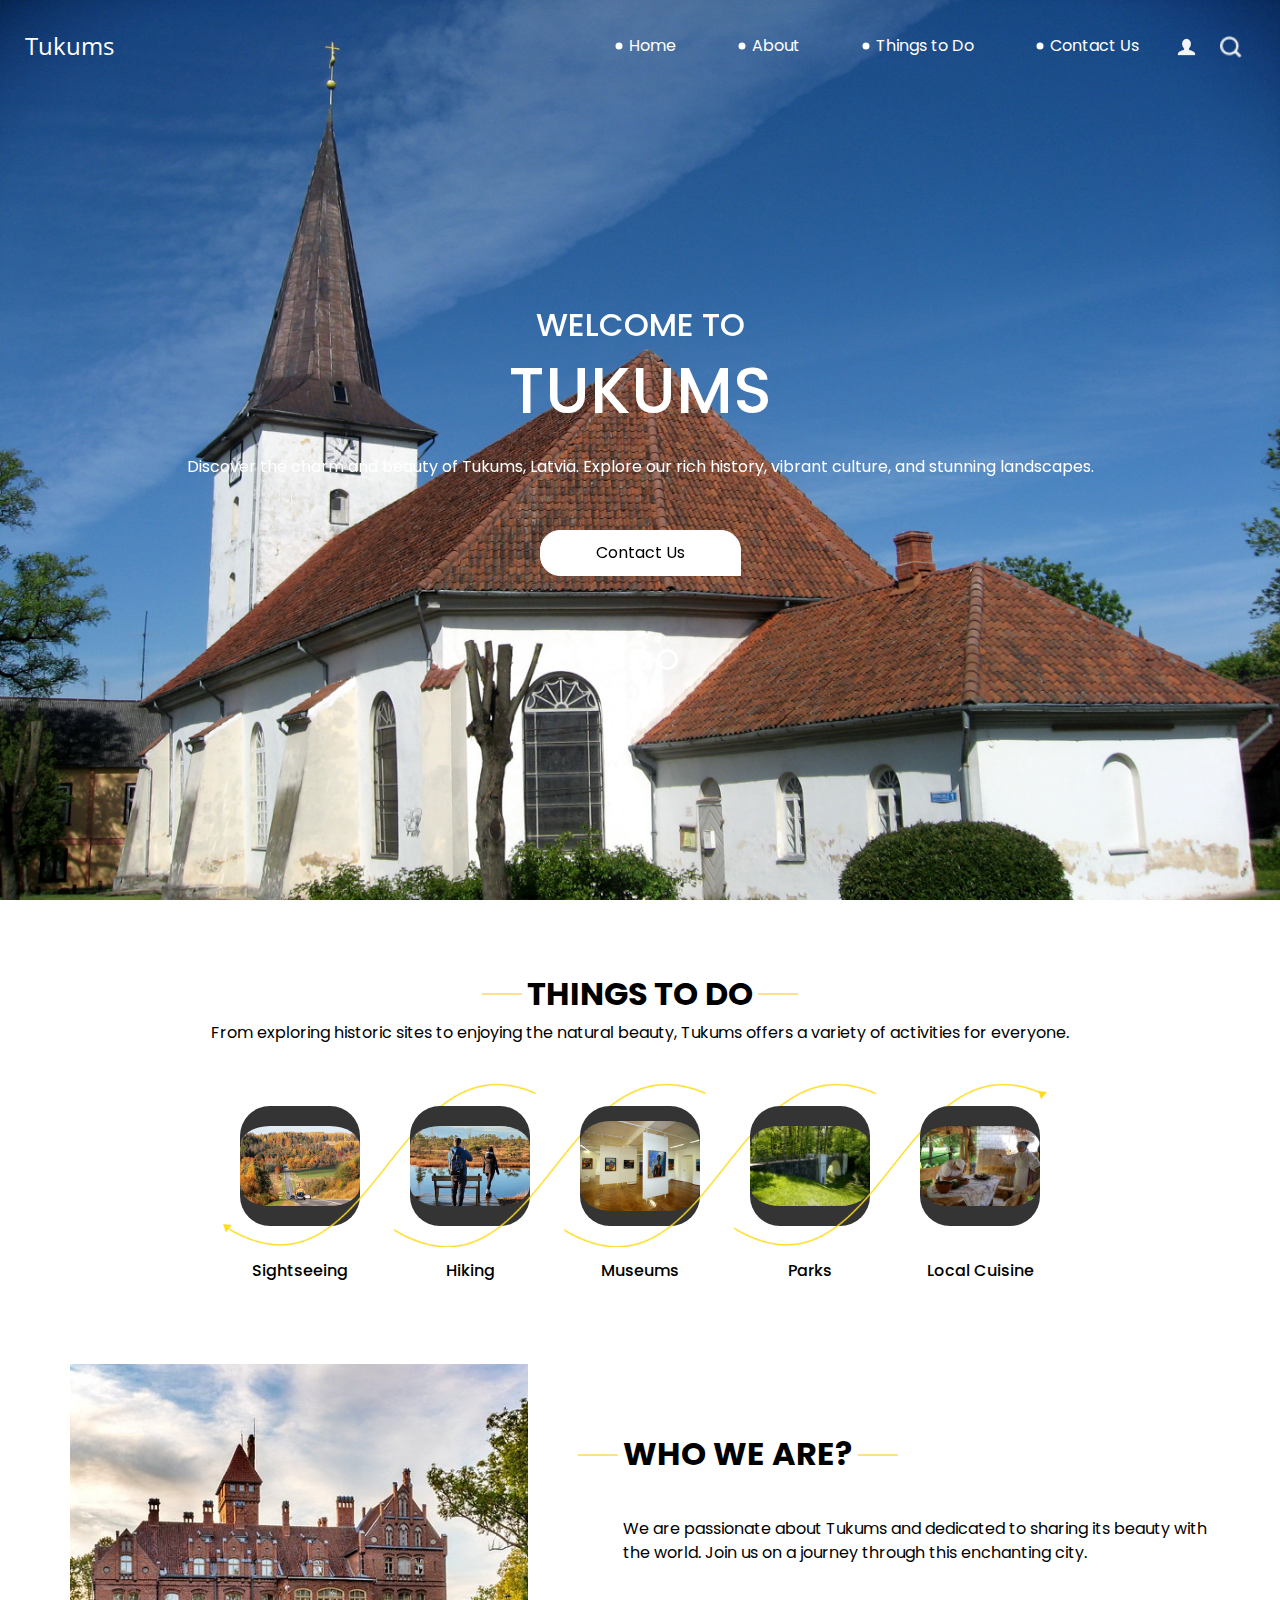
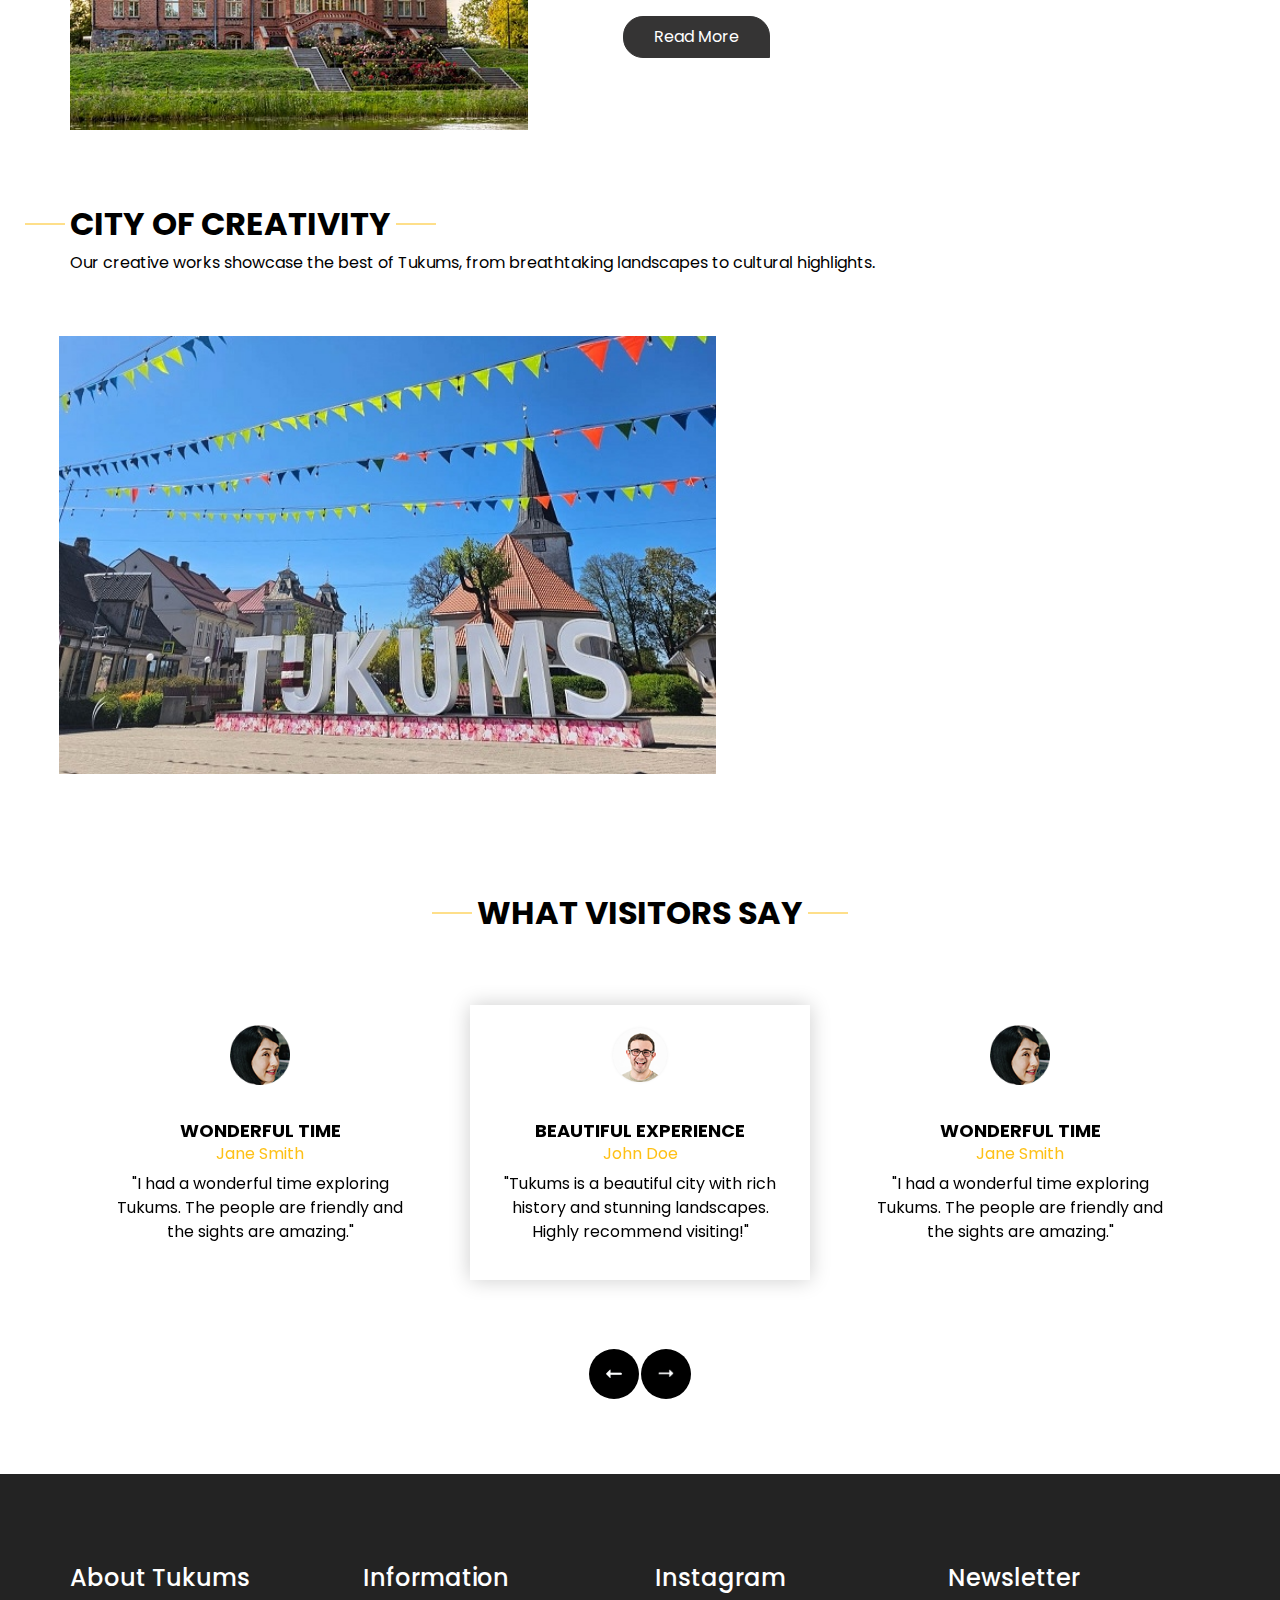
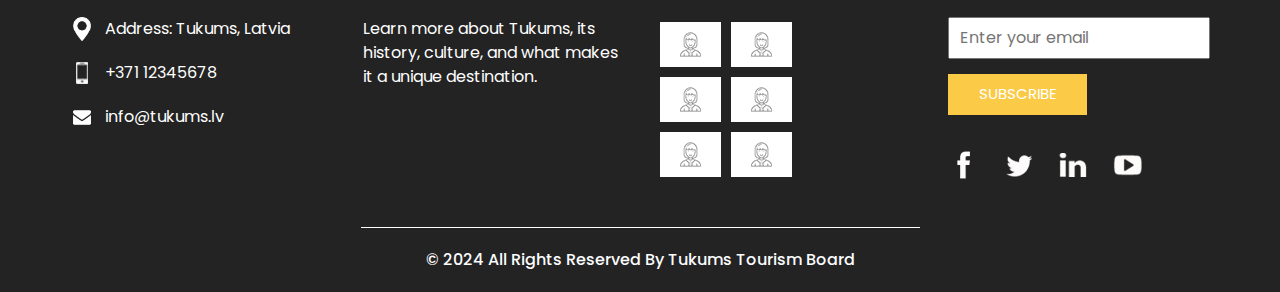
<file: index.html>
<!DOCTYPE html>
<html>

<head>
  <!-- Basic -->
  <meta charset="utf-8" />
  <meta http-equiv="X-UA-Compatible" content="IE=edge" />
  <!-- Mobile Metas -->
  <meta name="viewport" content="width=device-width, initial-scale=1, shrink-to-fit=no" />
  <!-- Site Metas -->
  <meta name="keywords" content="Tukums, Latvia, tourism, city guide" />
  <meta name="description" content="Welcome to Tukums, Latvia - your ultimate guide to exploring the charming city." />
  <meta name="author" content="Tukums Tourism Board" />

  <title>Welcome to Tukums</title>

  <!-- slider stylesheet -->
  <link rel="stylesheet" type="text/css" href="https://cdnjs.cloudflare.com/ajax/libs/OwlCarousel2/2.3.4/assets/owl.carousel.min.css" />

  <!-- bootstrap core css -->
  <link rel="stylesheet" type="text/css" href="css/bootstrap.css" />

  <!-- fonts style -->
  <link href="https://fonts.googleapis.com/css?family=Open+Sans:400,700|Poppins:400,700&display=swap" rel="stylesheet">
  <!-- Custom styles for this template -->
  <link href="css/style.css" rel="stylesheet" />
  <!-- responsive style -->
  <link href="css/responsive.css" rel="stylesheet" />
</head>

<body>
  <div class="hero_area">
    <!-- header section starts -->
    <header class="header_section">
      <div class="container-fluid">
        <nav class="navbar navbar-expand-lg custom_nav-container pt-3">
          <a class="navbar-brand" href="index.html">
            <span>
              Tukums
            </span>
          </a>
          <button class="navbar-toggler" type="button" data-toggle="collapse" data-target="#navbarSupportedContent" aria-controls="navbarSupportedContent" aria-expanded="false" aria-label="Toggle navigation">
            <span class="navbar-toggler-icon"></span>
          </button>

          <div class="collapse navbar-collapse" id="navbarSupportedContent">
            <div class="d-flex ml-auto flex-column flex-lg-row align-items-center">
              <ul class="navbar-nav">
                <li class="nav-item active">
                  <a class="nav-link" href="index.html">Home <span class="sr-only">(current)</span></a>
                </li>
                <li class="nav-item">
                  <a class="nav-link" href="about.html"> About </a>
                </li>
                <li class="nav-item">
                  <a class="nav-link" href="do.html"> Things to Do </a>
                </li>
                <li class="nav-item">
                  <a class="nav-link" href="contact.html">Contact Us</a>
                </li>
              </ul>
              <div class="user_option">
                <a href="">
                  <img src="images/user.png" alt="">
                </a>
                <form class="form-inline my-2 my-lg-0 ml-0 ml-lg-4 mb-3 mb-lg-0">
                  <button class="btn my-2 my-sm-0 nav_search-btn" type="submit"></button>
                </form>
              </div>
            </div>
          </div>
        </nav>
      </div>
    </header>
    <!-- end header section -->
    <!-- slider section -->
    <section class="slider_section position-relative">
      <div class="container">
        <div id="carouselExampleIndicators" class="carousel slide" data-ride="carousel">
          <ol class="carousel-indicators">
            <li data-target="#carouselExampleIndicators" data-slide-to="0" class="active"></li>
            <li data-target="#carouselExampleIndicators" data-slide-to="1"></li>
            <li data-target="#carouselExampleIndicators" data-slide-to="2"></li>
          </ol>
          <div class="carousel-inner">
            <div class="carousel-item active">
              <div class="row">
                <div class="col">
                  <div class="detail-box">
                    <div>
                      <h2>
                        Welcome to
                      </h2>
                      <h1>
                        Tukums
                      </h1>
                      <p>
                        Discover the charm and beauty of Tukums, Latvia. Explore our rich history, vibrant culture, and stunning landscapes.
                      </p>
                      <div class="">
                        <a href="contact.html">
                          Contact Us
                        </a>
                      </div>
                    </div>
                  </div>
                </div>
              </div>
            </div>
            <!-- Add more carousel items if needed -->
          </div>
        </div>
      </div>
    </section>
    <!-- end slider section -->
  </div>

  <!-- do section -->
  <section class="do_section layout_padding">
    <div class="container">
      <div class="heading_container">
        <h2>
          Things to Do
        </h2>
        <p>
          From exploring historic sites to enjoying the natural beauty, Tukums offers a variety of activities for everyone.
        </p>
      </div>
      <div class="do_container">
        <div class="box arrow-start arrow_bg">
          <div class="img-box">
            <img src="tukums-images/tukums3.jpeg" alt="">
          </div>
          <div class="detail-box">
            <h6>
              Sightseeing
            </h6>
          </div>
        </div>
        <div class="box arrow-middle arrow_bg">
          <div class="img-box">
            <img src="tukums-images/tukums2.jpg" alt="">
          </div>
          <div class="detail-box">
            <h6>
              Hiking
            </h6>
          </div>
        </div>
        <div class="box arrow-middle arrow_bg">
          <div class="img-box">
            <img src="tukums-images/tukums4.jpeg" alt="">
          </div>
          <div class="detail-box">
            <h6>
              Museums
            </h6>
          </div>
        </div>
        <div class="box arrow-end arrow_bg">
          <div class="img-box">
            <img src="tukums-images/tukums5.jpg" alt="">
          </div>
          <div class="detail-box">
            <h6>
              Parks
            </h6>
          </div>
        </div>
        <div class="box">
          <div class="img-box">
            <img src="tukums-images/tukums6.jpeg" alt="">
          </div>
          <div class="detail-box">
            <h6>
              Local Cuisine
            </h6>
          </div>
        </div>
      </div>
    </div>
  </section>
  <!-- end do section -->

  <!-- who section -->
  <section class="who_section">
    <div class="container">
      <div class="row">
        <div class="col-md-5">
          <div class="img-box">
            <img src="tukums-images/tukums7.jpg" alt="">
          </div>
        </div>
        <div class="col-md-7">
          <div class="detail-box">
            <div class="heading_container">
              <h2>
                WHO WE ARE?
              </h2>
            </div>
            <p>
              We are passionate about Tukums and dedicated to sharing its beauty with the world. Join us on a journey through this enchanting city.
            </p>
            <div>
              <a href="about.html">
                Read More
              </a>
            </div>
          </div>
        </div>
      </div>
    </div>
  </section>
  <!-- end who section -->

  <!-- work section -->
  <section class="work_section layout_padding">
    <div class="container">
      <div class="heading_container">
        <h2>
          City of Creativity
        </h2>
        <p>
          Our creative works showcase the best of Tukums, from breathtaking landscapes to cultural highlights.
        </p>
      </div>
      <div class="work_container layout_padding2">
        <div class="box b-1">
          <img src="tukums-images/tukums8.jpg" alt="">
        </div>
      </div>
    </div>
  </section>
  <!-- end work section -->

  <!-- client section -->
  <section class="client_section">
    <div class="container">
      <div class="heading_container">
        <h2>
          WHAT VISITORS SAY
        </h2>
      </div>
      <div class="carousel-wrap">
        <div class="owl-carousel">
          <div class="item">
            <div class="box">
              <div class="img-box">
                <img src="images/c-1.png" alt="">
              </div>
              <div class="detail-box">
                <h5>
                  Beautiful Experience <br>
                  <span>
                    John Doe
                  </span>
                </h5>
                <p>
                  "Tukums is a beautiful city with rich history and stunning landscapes. Highly recommend visiting!"
                </p>
              </div>
            </div>
          </div>
          <div class="item">
            <div class="box">
              <div class="img-box">
                <img src="images/c-2.png" alt="">
              </div>
              <div class="detail-box">
                <h5>
                  Wonderful Time <br>
                  <span>
                    Jane Smith
                  </span>
                </h5>
                <p>
                  "I had a wonderful time exploring Tukums. The people are friendly and the sights are amazing."
                </p>
              </div>
            </div>
          </div>
          <!-- Add more testimonials if needed -->
        </div>
      </div>
    </div>
  </section>
  <!-- end client section -->

  <!-- info section -->
  <section class="info_section ">
    <div class="container">
      <div class="row">
        <div class="col-md-3">
          <div class="info_contact">
            <h5>
              About Tukums
            </h5>
            <div>
              <div class="img-box">
                <img src="images/location-white.png" width="18px" alt="">
              </div>
              <p>
                Address: Tukums, Latvia
              </p>
            </div>
            <div>
              <div class="img-box">
                <img src="images/telephone-white.png" width="12px" alt="">
              </div>
              <p>
                +371 12345678
              </p>
            </div>
            <div>
              <div class="img-box">
                <img src="images/envelope-white.png" width="18px" alt="">
              </div>
              <p>
                info@tukums.lv
              </p>
            </div>
          </div>
        </div>
        <div class="col-md-3">
          <div class="info_info">
            <h5>
              Information
            </h5>
            <p>
              Learn more about Tukums, its history, culture, and what makes it a unique destination.
            </p>
          </div>
        </div>

        <div class="col-md-3">
          <div class="info_insta">
            <h5>
              Instagram
            </h5>
            <div class="insta_container">
              <div>
                <a href="">
                  <div class="insta-box b-1">
                    <img src="images/insta.png" alt="">
                  </div>
                </a>
                <a href="">
                  <div class="insta-box b-2">
                    <img src="images/insta.png" alt="">
                  </div>
                </a>
              </div>

              <div>
                <a href="">
                  <div class="insta-box b-3">
                    <img src="images/insta.png" alt="">
                  </div>
                </a>
                <a href="">
                  <div class="insta-box b-4">
                    <img src="images/insta.png" alt="">
                  </div>
                </a>
              </div>
              <div>
                <a href="">
                  <div class="insta-box b-3">
                    <img src="images/insta.png" alt="">
                  </div>
                </a>
                <a href="">
                  <div class="insta-box b-4">
                    <img src="images/insta.png" alt="">
                  </div>
                </a>
              </div>
            </div>
          </div>
        </div>
        <div class="col-md-3">
          <div class="info_form ">
            <h5>
              Newsletter
            </h5>
            <form action="">
              <input type="email" placeholder="Enter your email">
              <button>
                Subscribe
              </button>
            </form>
            <div class="social_box">
              <a href="">
                <img src="images/fb.png" alt="">
              </a>
              <a href="">
                <img src="images/twitter.png" alt="">
              </a>
              <a href="">
                <img src="images/linkedin.png" alt="">
              </a>
              <a href="">
                <img src="images/youtube.png" alt="">
              </a>
            </div>
          </div>
        </div>
      </div>
    </div>
  </section>
  <!-- end info section -->

  <!-- footer section -->
  <section class="container-fluid footer_section">
    <p>
      &copy; 2024 All Rights Reserved By Tukums Tourism Board
    </p>
  </section>
  <!-- end footer section -->

  <script type="text/javascript" src="js/jquery-3.4.1.min.js"></script>
  <script type="text/javascript" src="js/bootstrap.js"></script>
  <script type="text/javascript" src="https://cdnjs.cloudflare.com/ajax/libs/OwlCarousel2/2.3.4/owl.carousel.min.js"></script>
  <!-- owl carousel script -->
  <script type="text/javascript">
    $(".owl-carousel").owlCarousel({
      loop: true,
      margin: 0,
      navText: [],
      center: true,
      autoplay: true,
      autoplayHoverPause: true,
      responsive: {
        0: {
          items: 1
        },
        1000: {
          items: 3
        }
      }
    });
  </script>
  <!-- end owl carousel script -->

</body>

</html>
</file>
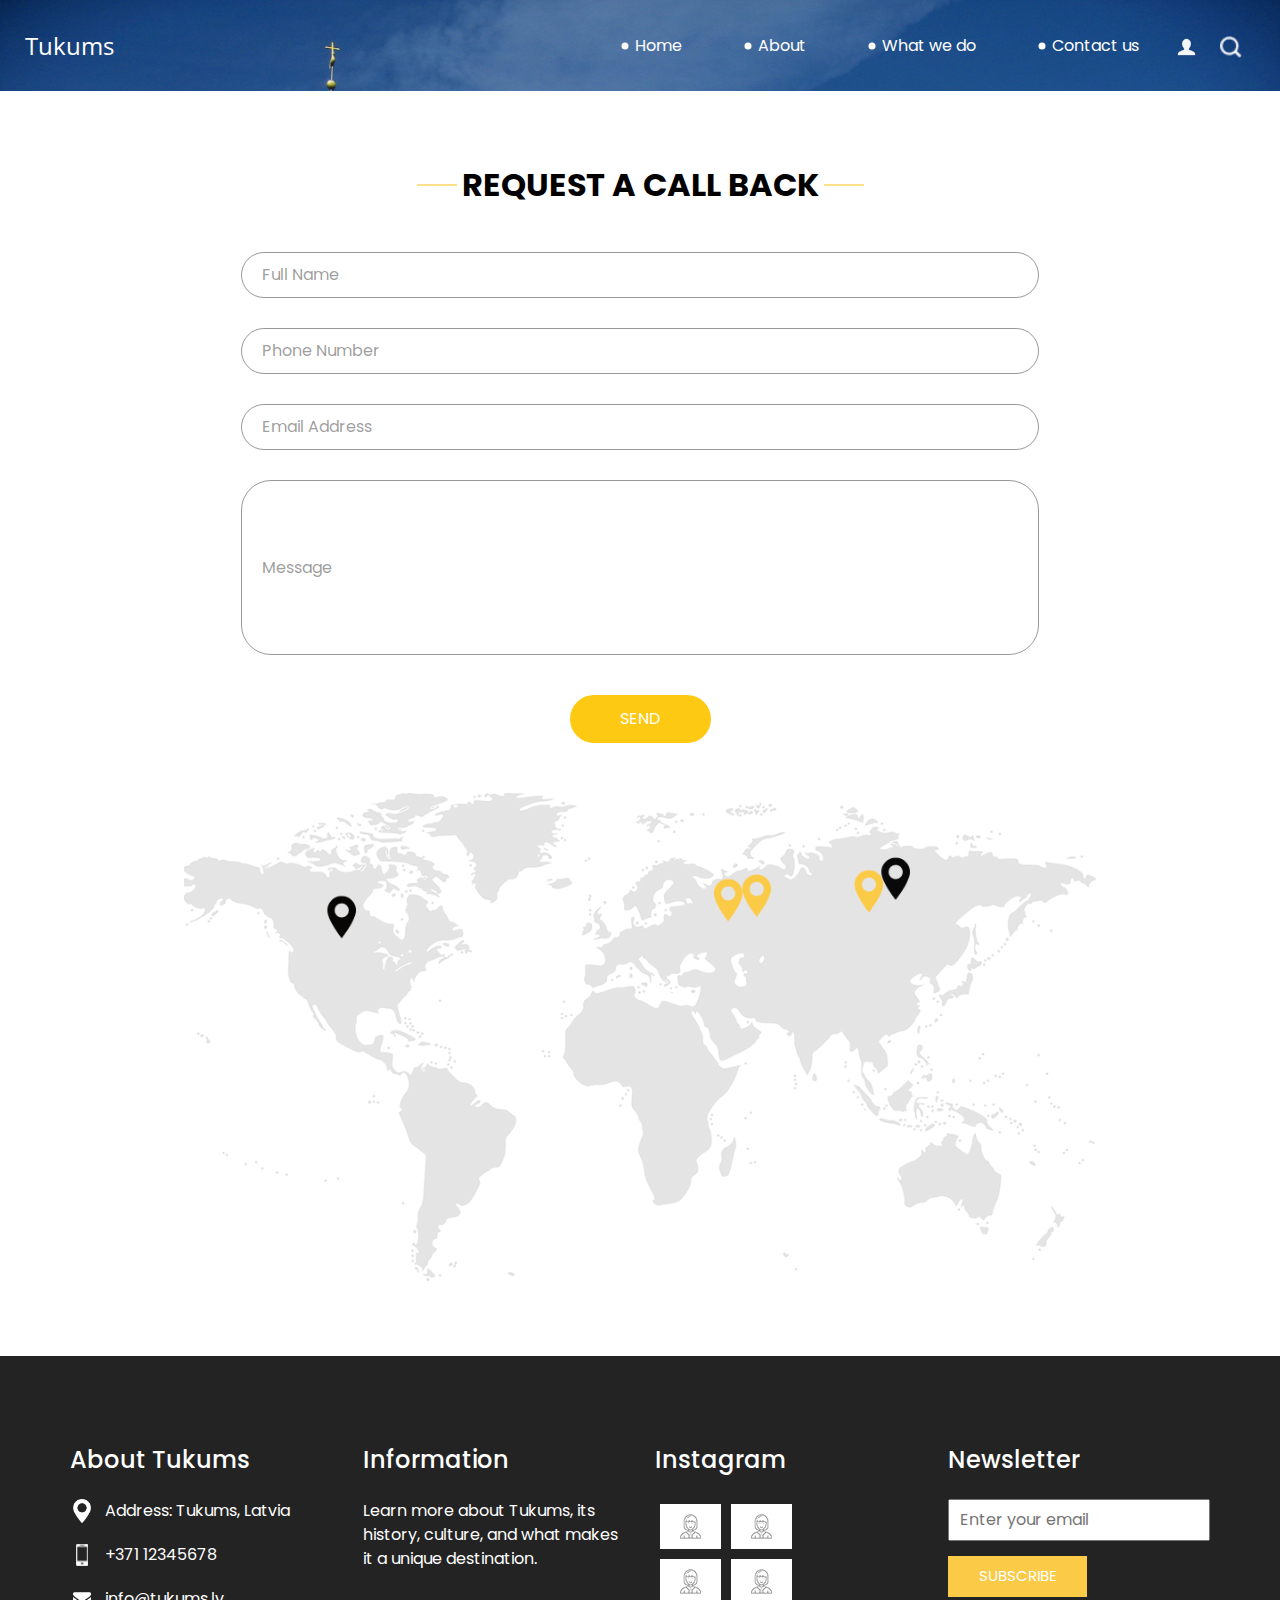
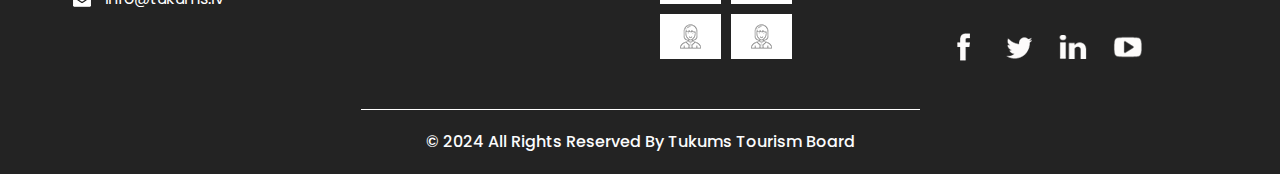
<file: contact.html>
<!DOCTYPE html>
<html>

<head>
  <!-- Basic -->
  <meta charset="utf-8" />
  <meta http-equiv="X-UA-Compatible" content="IE=edge" />
  <!-- Mobile Metas -->
  <meta name="viewport" content="width=device-width, initial-scale=1, shrink-to-fit=no" />
  <!-- Site Metas -->
  <meta name="keywords" content="" />
  <meta name="description" content="" />
  <meta name="author" content="" />

  <title>Tukums</title>

  <!-- slider stylesheet -->
  <!-- slider stylesheet -->
  <link rel="stylesheet" type="text/css" href="https://cdnjs.cloudflare.com/ajax/libs/OwlCarousel2/2.3.4/assets/owl.carousel.min.css" />

  <!-- bootstrap core css -->
  <link rel="stylesheet" type="text/css" href="css/bootstrap.css" />

  <!-- fonts style -->
  <link href="https://fonts.googleapis.com/css?family=Open+Sans:400,700|Poppins:400,700&display=swap" rel="stylesheet">
  <!-- Custom styles for this template -->
  <link href="css/style.css" rel="stylesheet" />
  <!-- responsive style -->
  <link href="css/responsive.css" rel="stylesheet" />
</head>

<body class="sub_page">
  <div class="hero_area">
    <!-- header section strats -->
    <header class="header_section">
      <div class="container-fluid">
        <nav class="navbar navbar-expand-lg custom_nav-container pt-3">
          <a class="navbar-brand" href="index.html">
            <span>
             Tukums
            </span>
          </a>
          <button class="navbar-toggler" type="button" data-toggle="collapse" data-target="#navbarSupportedContent" aria-controls="navbarSupportedContent" aria-expanded="false" aria-label="Toggle navigation">
            <span class="navbar-toggler-icon"></span>
          </button>

          <div class="collapse navbar-collapse" id="navbarSupportedContent">
            <div class="d-flex ml-auto flex-column flex-lg-row align-items-center">
              <ul class="navbar-nav  ">
                <li class="nav-item active">
                  <a class="nav-link" href="index.html">Home <span class="sr-only">(current)</span></a>
                </li>
                <li class="nav-item">
                  <a class="nav-link" href="about.html"> About </a>
                </li>
                <li class="nav-item">
                  <a class="nav-link" href="do.html"> What we do </a>
                </li>
                <li class="nav-item">
                  <a class="nav-link" href="contact.html">Contact us</a>
                </li>
              </ul>
              <div class="user_option">
                <a href="">
                  <img src="images/user.png" alt="">
                </a>
                <form class="form-inline my-2 my-lg-0 ml-0 ml-lg-4 mb-3 mb-lg-0">
                  <button class="btn  my-2 my-sm-0 nav_search-btn" type="submit"></button>
                </form>
              </div>
            </div>
          </div>
        </nav>
      </div>
    </header>
    <!-- end header section -->
  </div>

  <!-- contact section -->

  <section class="contact_section layout_padding">
    <div class="container">

      <div class="heading_container">
        <h2>
          Request A Call Back
        </h2>
      </div>
      <div class="">
        <div class="">
          <div class="row">
            <div class="col-md-9 mx-auto">
              <div class="contact-form">
                <form action="">
                  <div>
                    <input type="text" placeholder="Full Name ">
                  </div>
                  <div>
                    <input type="text" placeholder="Phone Number">
                  </div>
                  <div>
                    <input type="email" placeholder="Email Address">
                  </div>
                  <div>
                    <input type="text" placeholder="Message" class="input_message">
                  </div>
                  <div class="d-flex justify-content-center">
                    <button type="submit" class="btn_on-hover">
                      Send
                    </button>
                  </div>
                </form>
              </div>
            </div>
          </div>
        </div>
      </div>
      <div class="map_img-box">
        <img src="images/map-img.png" alt="">
      </div>
    </div>
  </section>


  <!-- end contact section -->



  <!-- info section -->
  <section class="info_section ">
    <div class="container">
      <div class="row">
        <div class="col-md-3">
          <div class="info_contact">
            <h5>
              About Tukums
            </h5>
            <div>
              <div class="img-box">
                <img src="images/location-white.png" width="18px" alt="">
              </div>
              <p>
                Address: Tukums, Latvia
              </p>
            </div>
            <div>
              <div class="img-box">
                <img src="images/telephone-white.png" width="12px" alt="">
              </div>
              <p>
                +371 12345678
              </p>
            </div>
            <div>
              <div class="img-box">
                <img src="images/envelope-white.png" width="18px" alt="">
              </div>
              <p>
                info@tukums.lv
              </p>
            </div>
          </div>
        </div>
        <div class="col-md-3">
          <div class="info_info">
            <h5>
              Information
            </h5>
            <p>
              Learn more about Tukums, its history, culture, and what makes it a unique destination.
            </p>
          </div>
        </div>

        <div class="col-md-3">
          <div class="info_insta">
            <h5>
              Instagram
            </h5>
            <div class="insta_container">
              <div>
                <a href="">
                  <div class="insta-box b-1">
                    <img src="images/insta.png" alt="">
                  </div>
                </a>
                <a href="">
                  <div class="insta-box b-2">
                    <img src="images/insta.png" alt="">
                  </div>
                </a>
              </div>

              <div>
                <a href="">
                  <div class="insta-box b-3">
                    <img src="images/insta.png" alt="">
                  </div>
                </a>
                <a href="">
                  <div class="insta-box b-4">
                    <img src="images/insta.png" alt="">
                  </div>
                </a>
              </div>
              <div>
                <a href="">
                  <div class="insta-box b-3">
                    <img src="images/insta.png" alt="">
                  </div>
                </a>
                <a href="">
                  <div class="insta-box b-4">
                    <img src="images/insta.png" alt="">
                  </div>
                </a>
              </div>
            </div>
          </div>
        </div>
        <div class="col-md-3">
          <div class="info_form ">
            <h5>
              Newsletter
            </h5>
            <form action="">
              <input type="email" placeholder="Enter your email">
              <button>
                Subscribe
              </button>
            </form>
            <div class="social_box">
              <a href="">
                <img src="images/fb.png" alt="">
              </a>
              <a href="">
                <img src="images/twitter.png" alt="">
              </a>
              <a href="">
                <img src="images/linkedin.png" alt="">
              </a>
              <a href="">
                <img src="images/youtube.png" alt="">
              </a>
            </div>
          </div>
        </div>
      </div>
    </div>
  </section>
  <!-- end info section -->

  <!-- footer section -->
  <section class="container-fluid footer_section">
    <p>
      &copy; 2024 All Rights Reserved By Tukums Tourism Board
    </p>
  </section>
  <!-- end footer section -->

  <script type="text/javascript" src="js/jquery-3.4.1.min.js"></script>
  <script type="text/javascript" src="js/bootstrap.js"></script>
  <script type="text/javascript" src="https://cdnjs.cloudflare.com/ajax/libs/OwlCarousel2/2.3.4/owl.carousel.min.js"></script>
  <!-- owl carousel script -->
  <script type="text/javascript">
    $(".owl-carousel").owlCarousel({
      loop: true,
      margin: 0,
      navText: [],
      center: true,
      autoplay: true,
      autoplayHoverPause: true,
      responsive: {
        0: {
          items: 1
        },
        1000: {
          items: 3
        }
      }
    });
  </script>
  <!-- end owl carousel script -->

</body>

</html>
</file>
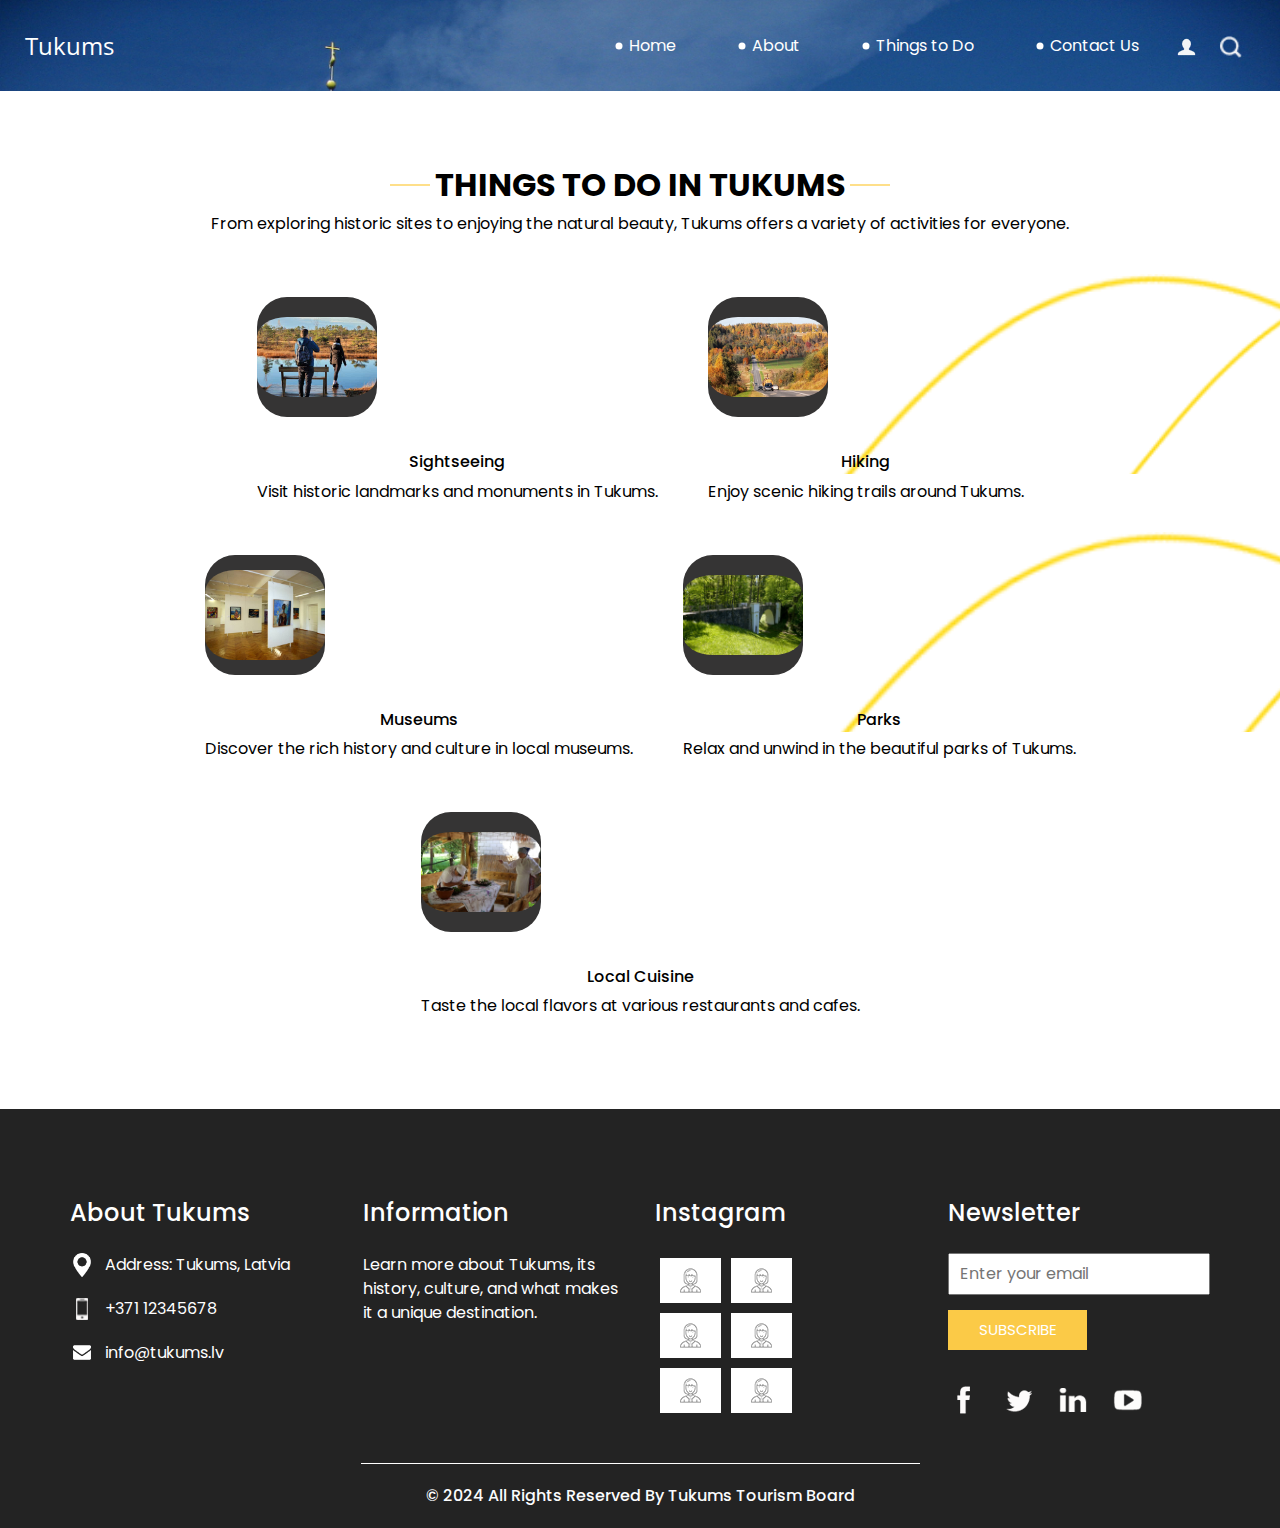
<file: do.html>
<!DOCTYPE html>
<html>

<head>
  <!-- Basic -->
  <meta charset="utf-8" />
  <meta http-equiv="X-UA-Compatible" content="IE=edge" />
  <!-- Mobile Metas -->
  <meta name="viewport" content="width=device-width, initial-scale=1, shrink-to-fit=no" />
  <!-- Site Metas -->
  <meta name="keywords" content="Tukums, Latvia, things to do, activities, tourism" />
  <meta name="description" content="Explore things to do in Tukums, Latvia. Discover various activities and attractions." />
  <meta name="author" content="Tukums Tourism Board" />

  <title>Things to Do in Tukums</title>

  <!-- slider stylesheet -->
  <link rel="stylesheet" type="text/css" href="https://cdnjs.cloudflare.com/ajax/libs/OwlCarousel2/2.3.4/assets/owl.carousel.min.css" />

  <!-- bootstrap core css -->
  <link rel="stylesheet" type="text/css" href="css/bootstrap.css" />

  <!-- fonts style -->
  <link href="https://fonts.googleapis.com/css?family=Open+Sans:400,700|Poppins:400,700&display=swap" rel="stylesheet">
  <!-- Custom styles for this template -->
  <link href="css/style.css" rel="stylesheet" />
  <!-- responsive style -->
  <link href="css/responsive.css" rel="stylesheet" />
</head>

<body class="sub_page">
  <div class="hero_area">
    <!-- header section starts -->
    <header class="header_section">
      <div class="container-fluid">
        <nav class="navbar navbar-expand-lg custom_nav-container pt-3">
          <a class="navbar-brand" href="index.html">
            <span>
              Tukums
            </span>
          </a>
          <button class="navbar-toggler" type="button" data-toggle="collapse" data-target="#navbarSupportedContent" aria-controls="navbarSupportedContent" aria-expanded="false" aria-label="Toggle navigation">
            <span class="navbar-toggler-icon"></span>
          </button>

          <div class="collapse navbar-collapse" id="navbarSupportedContent">
            <div class="d-flex ml-auto flex-column flex-lg-row align-items-center">
              <ul class="navbar-nav">
                <li class="nav-item">
                  <a class="nav-link" href="index.html">Home</a>
                </li>
                <li class="nav-item">
                  <a class="nav-link" href="about.html"> About </a>
                </li>
                <li class="nav-item active">
                  <a class="nav-link" href="do.html"> Things to Do <span class="sr-only">(current)</span></a>
                </li>
                <li class="nav-item">
                  <a class="nav-link" href="contact.html">Contact Us</a>
                </li>
              </ul>
              <div class="user_option">
                <a href="">
                  <img src="images/user.png" alt="">
                </a>
                <form class="form-inline my-2 my-lg-0 ml-0 ml-lg-4 mb-3 mb-lg-0">
                  <button class="btn my-2 my-sm-0 nav_search-btn" type="submit"></button>
                </form>
              </div>
            </div>
          </div>
        </nav>
      </div>
    </header>
    <!-- end header section -->
  </div>

  <!-- do section -->
  <section class="do_section layout_padding">
    <div class="container">
      <div class="heading_container">
        <h2>
          Things to Do in Tukums
        </h2>
        <p>
          From exploring historic sites to enjoying the natural beauty, Tukums offers a variety of activities for everyone.
        </p>
      </div>
      <div class="do_container">
        <div class="box arrow-start arrow_bg">
          <div class="img-box">
            <img src="tukums-images/tukums2.jpg" alt="">
          </div>
          <div class="detail-box">
            <h6>
              Sightseeing
            </h6>
            <p>
              Visit historic landmarks and monuments in Tukums.
            </p>
          </div>
        </div>
        <div class="box arrow-middle arrow_bg">
          <div class="img-box">
            <img src="tukums-images/tukums3.jpeg" alt="">
          </div>
          <div class="detail-box">
            <h6>
              Hiking
            </h6>
            <p>
              Enjoy scenic hiking trails around Tukums.
            </p>
          </div>
        </div>
        <div class="box arrow-middle arrow_bg">
          <div class="img-box">
            <img src="tukums-images/tukums4.jpeg" alt="">
          </div>
          <div class="detail-box">
            <h6>
              Museums
            </h6>
            <p>
              Discover the rich history and culture in local museums.
            </p>
          </div>
        </div>
        <div class="box arrow-end arrow_bg">
          <div class="img-box">
            <img src="tukums-images/tukums5.jpg" alt="">
          </div>
          <div class="detail-box">
            <h6>
              Parks
            </h6>
            <p>
              Relax and unwind in the beautiful parks of Tukums.
            </p>
          </div>
        </div>
        <div class="box">
          <div class="img-box">
            <img src="tukums-images/tukums6.jpeg" alt="">
          </div>
          <div class="detail-box">
            <h6>
              Local Cuisine
            </h6>
            <p>
              Taste the local flavors at various restaurants and cafes.
            </p>
          </div>
        </div>
      </div>
    </div>
  </section>
  <!-- end do section -->

  <!-- info section -->
  <section class="info_section ">
    <div class="container">
      <div class="row">
        <div class="col-md-3">
          <div class="info_contact">
            <h5>
              About Tukums
            </h5>
            <div>
              <div class="img-box">
                <img src="images/location-white.png" width="18px" alt="">
              </div>
              <p>
                Address: Tukums, Latvia
              </p>
            </div>
            <div>
              <div class="img-box">
                <img src="images/telephone-white.png" width="12px" alt="">
              </div>
              <p>
                +371 12345678
              </p>
            </div>
            <div>
              <div class="img-box">
                <img src="images/envelope-white.png" width="18px" alt="">
              </div>
              <p>
                info@tukums.lv
              </p>
            </div>
          </div>
        </div>
        <div class="col-md-3">
          <div class="info_info">
            <h5>
              Information
            </h5>
            <p>
              Learn more about Tukums, its history, culture, and what makes it a unique destination.
            </p>
          </div>
        </div>

        <div class="col-md-3">
          <div class="info_insta">
            <h5>
              Instagram
            </h5>
            <div class="insta_container">
              <div>
                <a href="">
                  <div class="insta-box b-1">
                    <img src="images/insta.png" alt="">
                  </div>
                </a>
                <a href="">
                  <div class="insta-box b-2">
                    <img src="images/insta.png" alt="">
                  </div>
                </a>
              </div>

              <div>
                <a href="">
                  <div class="insta-box b-3">
                    <img src="images/insta.png" alt="">
                  </div>
                </a>
                <a href="">
                  <div class="insta-box b-4">
                    <img src="images/insta.png" alt="">
                  </div>
                </a>
              </div>
              <div>
                <a href="">
                  <div class="insta-box b-3">
                    <img src="images/insta.png" alt="">
                  </div>
                </a>
                <a href="">
                  <div class="insta-box b-4">
                    <img src="images/insta.png" alt="">
                  </div>
                </a>
              </div>
            </div>
          </div>
        </div>
        <div class="col-md-3">
          <div class="info_form ">
            <h5>
              Newsletter
            </h5>
            <form action="">
              <input type="email" placeholder="Enter your email">
              <button>
                Subscribe
              </button>
            </form>
            <div class="social_box">
              <a href="">
                <img src="images/fb.png" alt="">
              </a>
              <a href="">
                <img src="images/twitter.png" alt="">
              </a>
              <a href="">
                <img src="images/linkedin.png" alt="">
              </a>
              <a href="">
                <img src="images/youtube.png" alt="">
              </a>
            </div>
          </div>
        </div>
      </div>
    </div>
  </section>
  <!-- end info section -->

  <!-- footer section -->
  <section class="container-fluid footer_section">
    <p>
      &copy; 2024 All Rights Reserved By Tukums Tourism Board
    </p>
  </section>
  <!-- end footer section -->

  <script type="text/javascript" src="js/jquery-3.4.1.min.js"></script>
  <script type="text/javascript" src="js/bootstrap.js"></script>
  <script type="text/javascript" src="https://cdnjs.cloudflare.com/ajax/libs/OwlCarousel2/2.3.4/owl.carousel.min.js"></script>
  <!-- owl carousel script -->
  <script type="text/javascript">
    $(".owl-carousel").owlCarousel({
      loop: true,
      margin: 0,
      navText: [],
      center: true,
      autoplay: true,
      autoplayHoverPause: true,
      responsive: {
        0: {
          items: 1
        },
        1000: {
          items: 3
        }
      }
    });
  </script>
  <!-- end owl carousel script -->

</body>

</html>
</file>
<file: css/style.css>
body {
  font-family: "Poppins", sans-serif;
  color: #000000;
  background-color: #ffffff;
}

.layout_padding {
  padding: 75px 0;
}

.layout_padding2 {
  padding: 45px 0;
}

.layout_padding2-top {
  padding-top: 45px;
}

.layout_padding2-bottom {
  padding-bottom: 45px;
}

.layout_padding-top {
  padding-top: 75px;
}

.layout_padding-bottom {
  padding-bottom: 75px;
}

.heading_container {
  display: -webkit-box;
  display: -ms-flexbox;
  display: flex;
  -webkit-box-orient: vertical;
  -webkit-box-direction: normal;
      -ms-flex-direction: column;
          flex-direction: column;
  -webkit-box-align: start;
      -ms-flex-align: start;
          align-items: flex-start;
}

.heading_container h2 {
  font-weight: bold;
  text-transform: uppercase;
  position: relative;
}

.heading_container h2::before, .heading_container h2::after {
  content: "";
  position: absolute;
  top: 50%;
  width: 40px;
  height: 1px;
  background-color: #fec016;
}

.heading_container h2::before {
  left: -5px;
  -webkit-transform: translate(-100%, -50%);
          transform: translate(-100%, -50%);
}

.heading_container h2::after {
  right: -5px;
  -webkit-transform: translate(100%, -50%);
          transform: translate(100%, -50%);
}

/*header section*/
.hero_area {
  height: 100vh;
  background-color: #b5caee;
  background-image: url(../tukums-images/tukums1.jpg);
  background-size: cover;
}

.sub_page .hero_area {
  height: auto;
}

.sub_page .who_section.layout_padding {
  padding-top: 0;
}

.hero_area.sub_pages {
  height: auto;
}

.header_section .container-fluid {
  padding-right: 25px;
  padding-left: 25px;
}

.header_section .nav_container {
  margin: 0 auto;
}

.custom_nav-container.navbar-expand-lg .navbar-nav .nav-link {
  margin: 10px 30px;
  color: #ffffff;
  text-align: center;
  position: relative;
}

.custom_nav-container.navbar-expand-lg .navbar-nav .nav-link::before {
  content: "";
  position: absolute;
  top: 50%;
  left: -2px;
  -webkit-transform: translate(-50%, -50%);
          transform: translate(-50%, -50%);
  width: 7px;
  height: 7px;
  border-radius: 100%;
  background-color: #ffffff;
}

a,
a:hover,
a:focus {
  text-decoration: none;
}

a:hover,
a:focus {
  color: initial;
}

.btn,
.btn:focus {
  outline: none !important;
  -webkit-box-shadow: none;
          box-shadow: none;
}

.user_option {
  display: -webkit-box;
  display: -ms-flexbox;
  display: flex;
  -webkit-box-align: center;
      -ms-flex-align: center;
          align-items: center;
}

.custom_nav-container .nav_search-btn {
  background-image: url(../images/search-icon.png);
  background-size: 22px;
  background-repeat: no-repeat;
  background-position-y: 7px;
  width: 35px;
  height: 35px;
  padding: 0;
  border: none;
}

.navbar-brand {
  display: -webkit-box;
  display: -ms-flexbox;
  display: flex;
  -webkit-box-align: center;
      -ms-flex-align: center;
          align-items: center;
  font-family: 'Open Sans', sans-serif;
}

.navbar-brand span {
  font-size: 24px;
  color: #ffffff;
}

.custom_nav-container {
  z-index: 99999;
  padding: 15px 0;
}

.custom_nav-container .navbar-toggler {
  outline: none;
}

.custom_nav-container .navbar-toggler .navbar-toggler-icon {
  background-image: url(../images/menu.png);
  background-size: 55px;
}

/*end header section*/
.slider_section {
  height: 90%;
  display: -webkit-box;
  display: -ms-flexbox;
  display: flex;
  -webkit-box-align: center;
      -ms-flex-align: center;
          align-items: center;
  color: #ffffff;
}

.slider_section .detail-box {
  text-align: center;
  margin-bottom: 110px;
}

.slider_section .detail-box h1 {
  font-size: 4rem;
  text-transform: uppercase;
}

.slider_section .detail-box h2 {
  text-transform: uppercase;
}

.slider_section .detail-box p {
  margin-top: 25px;
}

.slider_section .detail-box a {
  display: inline-block;
  padding: 10px 55px;
  background-color: #ffffff;
  border: 1px solid #ffffff;
  color: #000000;
  border-radius: 20px 20px 0 20px;
  margin-top: 35px;
}

.slider_section .detail-box a:hover {
  background-color: transparent;
  color: #ffffff;
}

.slider_section #carouselExampleIndicators {
  bottom: 0;
}

.slider_section #carouselExampleIndicators li {
  width: 15px;
  height: 15px;
  background-color: transparent;
  border: 3px solid #ffffff;
  border-radius: 100%;
  opacity: 1;
}

.do_section .heading_container {
  -webkit-box-align: center;
      -ms-flex-align: center;
          align-items: center;
  text-align: center;
}

.do_section .do_container {
  display: -webkit-box;
  display: -ms-flexbox;
  display: flex;
  -ms-flex-wrap: wrap;
      flex-wrap: wrap;
  -webkit-box-pack: center;
      -ms-flex-pack: center;
          justify-content: center;
  padding-top: 10px;
}

.do_section .do_container .box {
  text-align: center;
  position: relative;
  z-index: 5;
  margin: 35px 25px 0 25px;
}

.do_section .do_container .box .img-box {
  width: 120px;
  height: 120px;
  display: -webkit-box;
  display: -ms-flexbox;
  display: flex;
  -webkit-box-pack: center;
      -ms-flex-pack: center;
          justify-content: center;
  -webkit-box-align: center;
      -ms-flex-align: center;
          align-items: center;
  background-color: #353434;
  border-radius: 25%;
}

.do_section .do_container .box .img-box img {
  width: 100%;
  border-radius: 25%;
}

.do_section .do_container .box .detail-box {
  margin-top: 35px;
}

.do_section .do_container .box:hover .img-box {
  background-color: #fec016;
}

.do_section .do_container .arrow_bg::before {
  content: "";
  position: absolute;
  top: -23px;
  left: -17px;
  width: 262%;
  height: 90%;
  z-index: 3;
  background-size: cover;
}

.do_section .do_container .arrow-start::before {
  background-image: url(../images/arrow-start.png);
}

.do_section .do_container .arrow-middle::before {
  background-image: url(../images/arrow-middle.png);
}

.do_section .do_container .arrow-end::before {
  background-image: url(../images/arrow-end.png);
}

.who_section .row {
  -webkit-box-align: center;
      -ms-flex-align: center;
          align-items: center;
}

.who_section .img-box img {
  width: 100%;
}

.who_section .detail-box {
  margin-left: 65px;
}

.who_section .detail-box p {
  margin-top: 35px;
}

.who_section .detail-box a {
  display: inline-block;
  padding: 8px 30px;
  background-color: #353434;
  border: 1px solid #353434;
  color: #ffffff;
  border-radius: 20px 20px 0 20px;
  margin-top: 35px;
}

.who_section .detail-box a:hover {
  background-color: transparent;
  color: #353434;
}

.work_section .work_container {
  display: -webkit-box;
  display: -ms-flexbox;
  display: flex;
  -ms-flex-wrap: wrap;
      flex-wrap: wrap;
  margin: 0 -1%;
}

.work_section .work_container .box {
  min-width: 300px;
  display: -webkit-box;
  display: -ms-flexbox;
  display: flex;
  -webkit-box-align: stretch;
      -ms-flex-align: stretch;
          align-items: stretch;
}

.work_section .work_container .box img {
  width: 100%;
}

.work_section .work_container .box.b-2, .work_section .work_container .box.b-3 {
  width: 43.5%;
}

.work_section .work_container .box.b-1, .work_section .work_container .box.b-4 {
  width: 56.5%;
}

.client_section {
  padding-bottom: 150px;
}

.client_section .heading_container {
  -webkit-box-align: center;
      -ms-flex-align: center;
          align-items: center;
  margin-bottom: 45px;
}

.client_section .box {
  padding: 20px;
  display: -webkit-box;
  display: -ms-flexbox;
  display: flex;
  -webkit-box-orient: vertical;
  -webkit-box-direction: normal;
      -ms-flex-direction: column;
          flex-direction: column;
  -webkit-box-align: center;
      -ms-flex-align: center;
          align-items: center;
  text-align: center;
  margin: 20px;
}

.client_section .box .img-box {
  width: 60px;
}

.client_section .box .img-box img {
  width: 100%;
}

.client_section .box .detail-box {
  margin-top: 35px;
  display: -webkit-box;
  display: -ms-flexbox;
  display: flex;
  -webkit-box-orient: vertical;
  -webkit-box-direction: normal;
      -ms-flex-direction: column;
          flex-direction: column;
  -webkit-box-align: center;
      -ms-flex-align: center;
          align-items: center;
}

.client_section .box .detail-box h5 {
  text-transform: uppercase;
  font-weight: bold;
  font-size: 18px;
}

.client_section .box .detail-box h5 span {
  text-transform: none;
  font-size: 16px;
  font-weight: normal;
  color: #fec016;
}

.client_section .box .detail-box img {
  width: 15px;
  margin: 35px 0;
}

.client_section .carousel-wrap {
  margin: 0 auto;
  padding: 0;
  position: relative;
}

.client_section .owl-nav > div {
  margin-top: -26px;
  position: absolute;
  top: 50%;
  color: #cdcbcd;
}

.client_section .owl-carousel .owl-nav .owl-prev,
.client_section .owl-carousel .owl-nav .owl-next {
  width: 50px;
  height: 50px;
  background-color: #000000;
  background-size: 16px;
  background-position: center;
  border-radius: 100%;
  background-repeat: no-repeat;
  position: absolute;
  bottom: -75px;
  outline: none;
}

.client_section .owl-carousel .owl-nav .owl-prev:hover,
.client_section .owl-carousel .owl-nav .owl-next:hover {
  background-color: rgba(0, 0, 0, 0.8);
}

.client_section .owl-carousel .owl-nav .owl-prev {
  background-image: url(../images/prev.png);
  left: 50%;
  -webkit-transform: translateX(-102%);
          transform: translateX(-102%);
}

.client_section .owl-carousel .owl-nav .owl-next {
  right: 50%;
  background-image: url(../images/next.png);
  -webkit-transform: translateX(102%);
          transform: translateX(102%);
}

.client_section .owl-carousel .owl-dots.disabled,
.client_section .owl-carousel .owl-nav.disabled {
  display: block;
}

.client_section .owl-item.active.center .box {
  -webkit-box-shadow: 0 0 20px 0 rgba(0, 0, 0, 0.2);
          box-shadow: 0 0 20px 0 rgba(0, 0, 0, 0.2);
}

.target_section {
  background-image: url(../images/target-bg.jpg);
  background-size: cover;
  color: #ffffff;
  text-align: center;
}

.target_section .detail-box {
  margin: 30px 0;
}

.target_section h2 {
  font-weight: bold;
}

.target_section h5 {
  font-size: 18px;
  font-weight: 500;
}

/* contact section */
.contact_section .heading_container {
  -webkit-box-align: center;
      -ms-flex-align: center;
          align-items: center;
}

.contact_section .contact-form {
  padding: 25px;
  border-radius: 20px;
}

.contact_section .contact-form input {
  border: none;
  outline: none;
  background-color: transparent;
  width: 100%;
  margin: 15px 0;
  padding: 10px 20px;
  border: 1px solid rgba(0, 0, 0, 0.4);
  border-radius: 30px;
}

.contact_section .contact-form input.input_message {
  height: 175px;
}

.contact_section .contact-form input::-webkit-input-placeholder {
  color: rgba(0, 0, 0, 0.4);
}

.contact_section .contact-form input:-ms-input-placeholder {
  color: rgba(0, 0, 0, 0.4);
}

.contact_section .contact-form input::-ms-input-placeholder {
  color: rgba(0, 0, 0, 0.4);
}

.contact_section .contact-form input::placeholder {
  color: rgba(0, 0, 0, 0.4);
}

.contact_section .contact-form button {
  border: none;
  outline: none;
  padding: 12px 50px;
  text-transform: uppercase;
  margin-top: 25px;
  background-color: #fec913;
  color: #fff;
  border-radius: 30px;
}

.contact_section .map_img-box {
  width: 80%;
  margin: 25px auto 0 auto;
}

.contact_section .map_img-box img {
  width: 100%;
}

/* end contact section */
.info_section {
  background-color: #232323;
  color: #ffffff;
  padding: 90px 0 45px 0;
}

.info_section h5 {
  margin-bottom: 25px;
  font-size: 24px;
}

.info_section .info_insta .insta_container > div {
  display: -webkit-box;
  display: -ms-flexbox;
  display: flex;
}

.info_section .info_insta .insta_container img {
  width: 100%;
}

.info_section .info_insta .insta_container .insta-box {
  margin: 5px;
  display: -webkit-box;
  display: -ms-flexbox;
  display: flex;
  -webkit-box-align: stretch;
      -ms-flex-align: stretch;
          align-items: stretch;
  background-color: #ffffff;
  padding: 10px 20px;
}

.info_section .info_contact .img-box {
  width: 35px;
  display: -webkit-box;
  display: -ms-flexbox;
  display: flex;
  -webkit-box-pack: center;
      -ms-flex-pack: center;
          justify-content: center;
}

.info_section .info_contact p {
  margin: 0;
}

.info_section .info_contact > div {
  display: -webkit-box;
  display: -ms-flexbox;
  display: flex;
  -webkit-box-align: center;
      -ms-flex-align: center;
          align-items: center;
  margin: 20px 0;
}

.info_section .info_contact > div img {
  height: auto;
  margin-right: 12px;
}

.info_section .info_form form input {
  outline: none;
  width: 100%;
  padding: 7px 10px;
}

.info_section .info_form form button {
  display: inline-block;
  padding: 8px 30px;
  background-color: #fbca47;
  border: 1px solid #fbca47;
  color: #ffffff;
  margin-top: 15px;
  text-transform: uppercase;
  font-size: 15px;
}

.info_section .info_form form button:hover {
  background-color: transparent;
  color: #fbca47;
}

.info_section .info_form .social_box {
  margin-top: 35px;
  width: 100%;
  display: -webkit-box;
  display: -ms-flexbox;
  display: flex;
}

.info_section .info_form .social_box a {
  margin-right: 25px;
}

/* footer section*/
.footer_section {
  background-color: #232323;
  font-weight: 500;
  display: -webkit-box;
  display: -ms-flexbox;
  display: flex;
  -webkit-box-pack: center;
      -ms-flex-pack: center;
          justify-content: center;
}

.footer_section p {
  padding: 20px 65px;
  color: #fbfcfd;
  margin: 0 auto;
  text-align: center;
  border-top: 1px solid #ffffff;
}

.footer_section a {
  color: #fbfcfd;
}

/* end footer section*/
/*# sourceMappingURL=style.css.map */
</file>
<file: css/responsive.css>
@media (max-width: 1120px) {
    .hero_area {
        height: auto;
    }

    .slider_section {
        padding: 50px 0;
    }

}

@media (max-width: 992px) {
    .user_option {
        flex-direction: column;
    }

    .custom_nav-container .nav_search-btn {
        background-position: center;
        margin-top: 10px;
    }

    .user_option a {
        margin-bottom: 10px;
    }

    .custom_nav-container.navbar-expand-lg .navbar-nav .nav-link {
        padding: 0 5px;
    }
}

@media (max-width: 768px) {

    .info_section .col-md-3 {
        text-align: center;
    }

    .info_section .col-md-3:not(:nth-last-child(1)) {
        margin-bottom: 35px;
    }

    .who_section .detail-box {
        margin-left: 15px;
        margin-top: 35px;
    }

    .work_section .work_container .box.b-1,
    .work_section .work_container .box.b-2,
    .work_section .work_container .box.b-3,
    .work_section .work_container .box.b-4 {
        width: 100%;
    }

    .info_section .col-md-3>div {
        display: flex;
        flex-direction: column;
        align-items: center;
    }

    .info_section .info_form .social_box {
        justify-content: center;
    }

    .info_section .info_form .social_box a {
        margin: 0 10px;
    }

    .footer_section p {
        padding: 20px 30px;
    }
}

@media (max-width: 576px) {
    .slider_section .detail-box h1 {
        font-size: 3.5rem;
    }

    .do_section .do_container .arrow_bg::before {
        display: none;
    }
}

@media (max-width: 480px) {}

@media (max-width: 420px) {
    .slider_section .detail-box h2 {
        font-size: 1.5rem;
    }

    .slider_section .detail-box h1 {
        font-size: 3rem;
    }
}

@media (max-width: 360px) {}

@media (min-width: 1200px) {
    .container {
        max-width: 1170px;
    }
}
</file>
